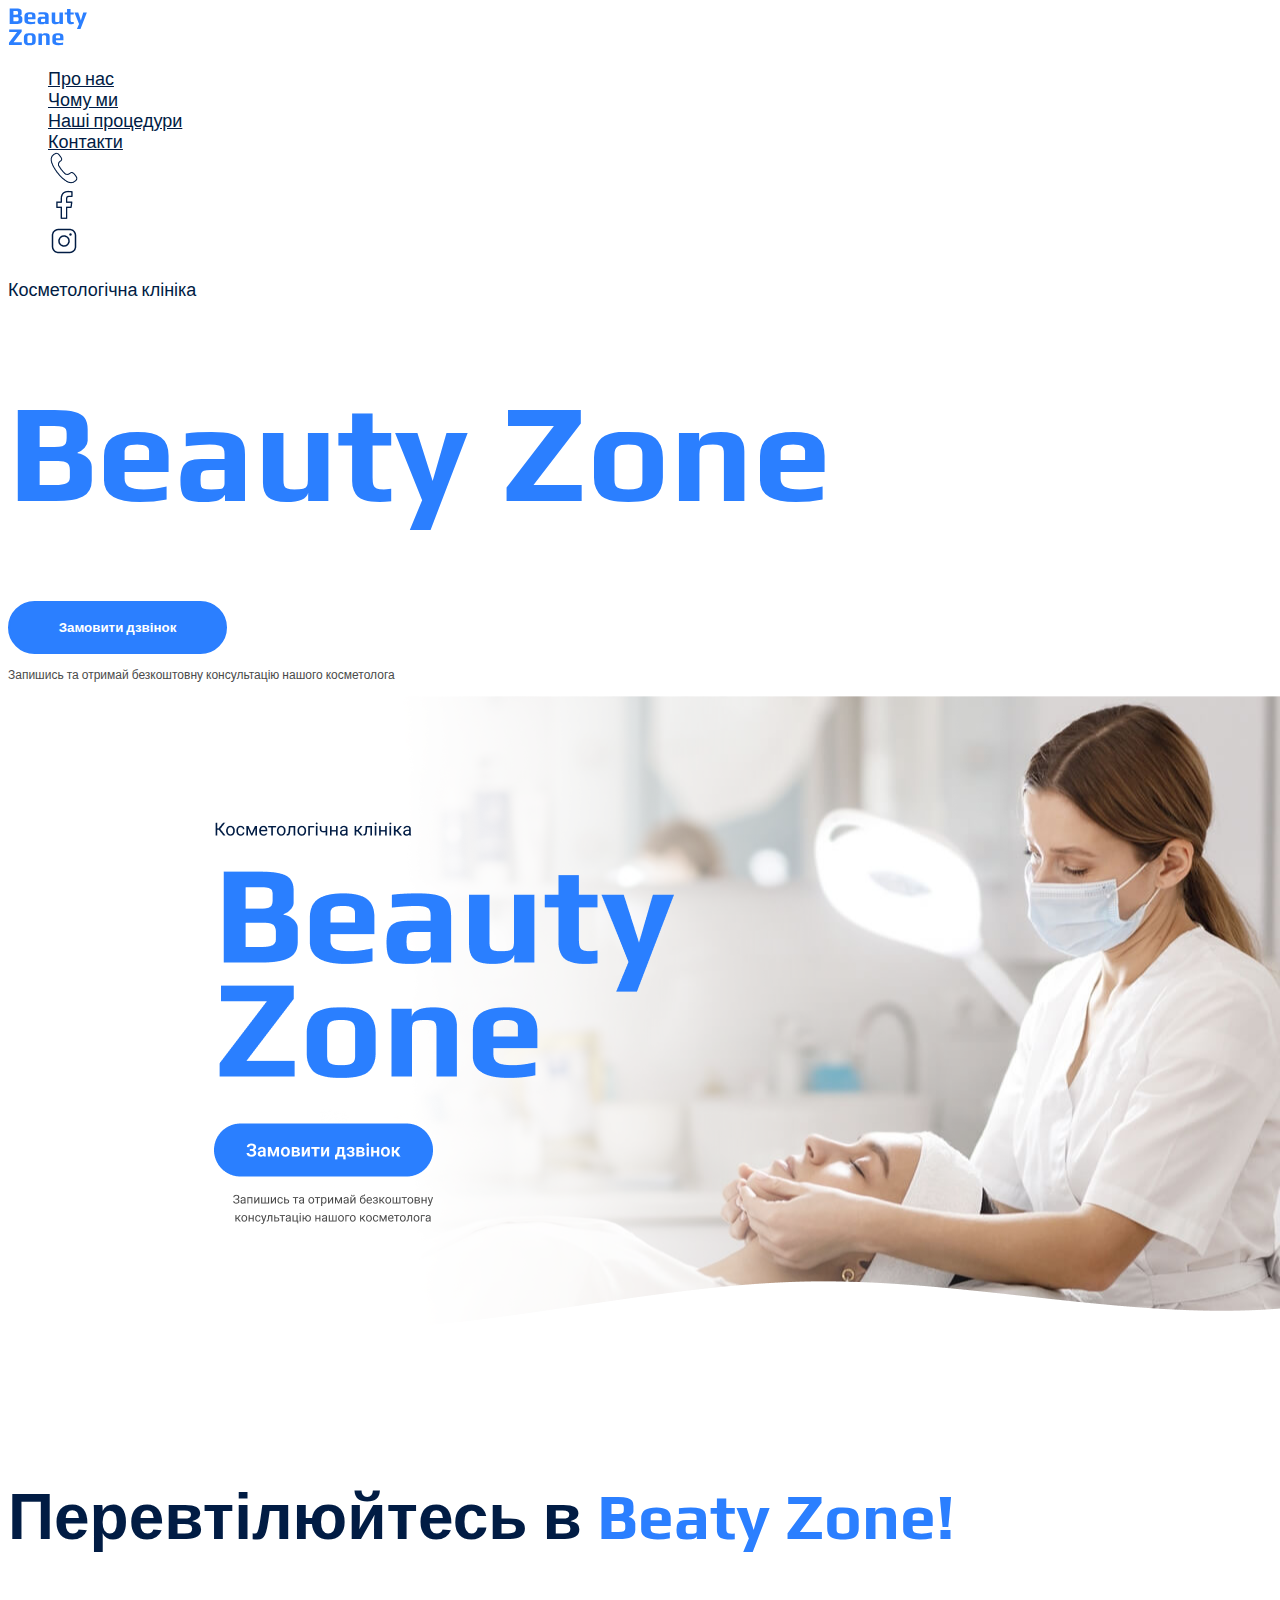
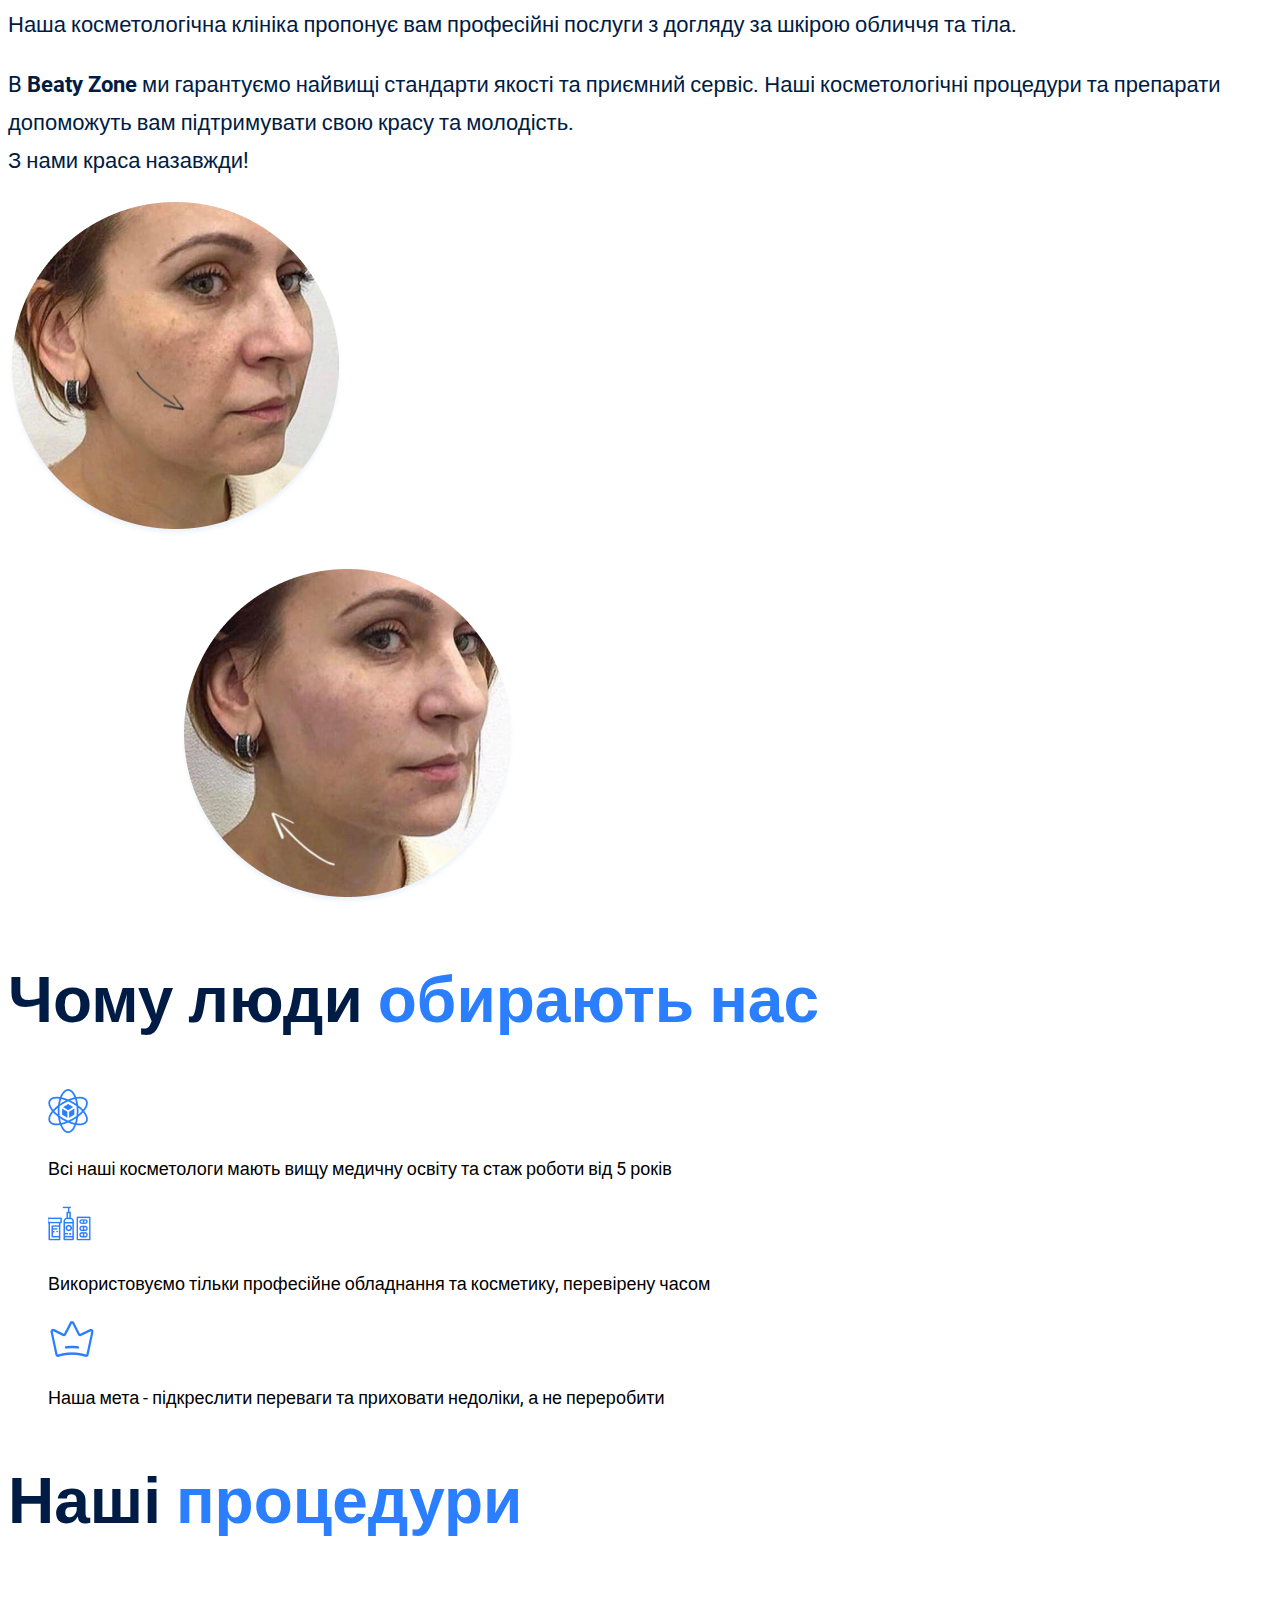
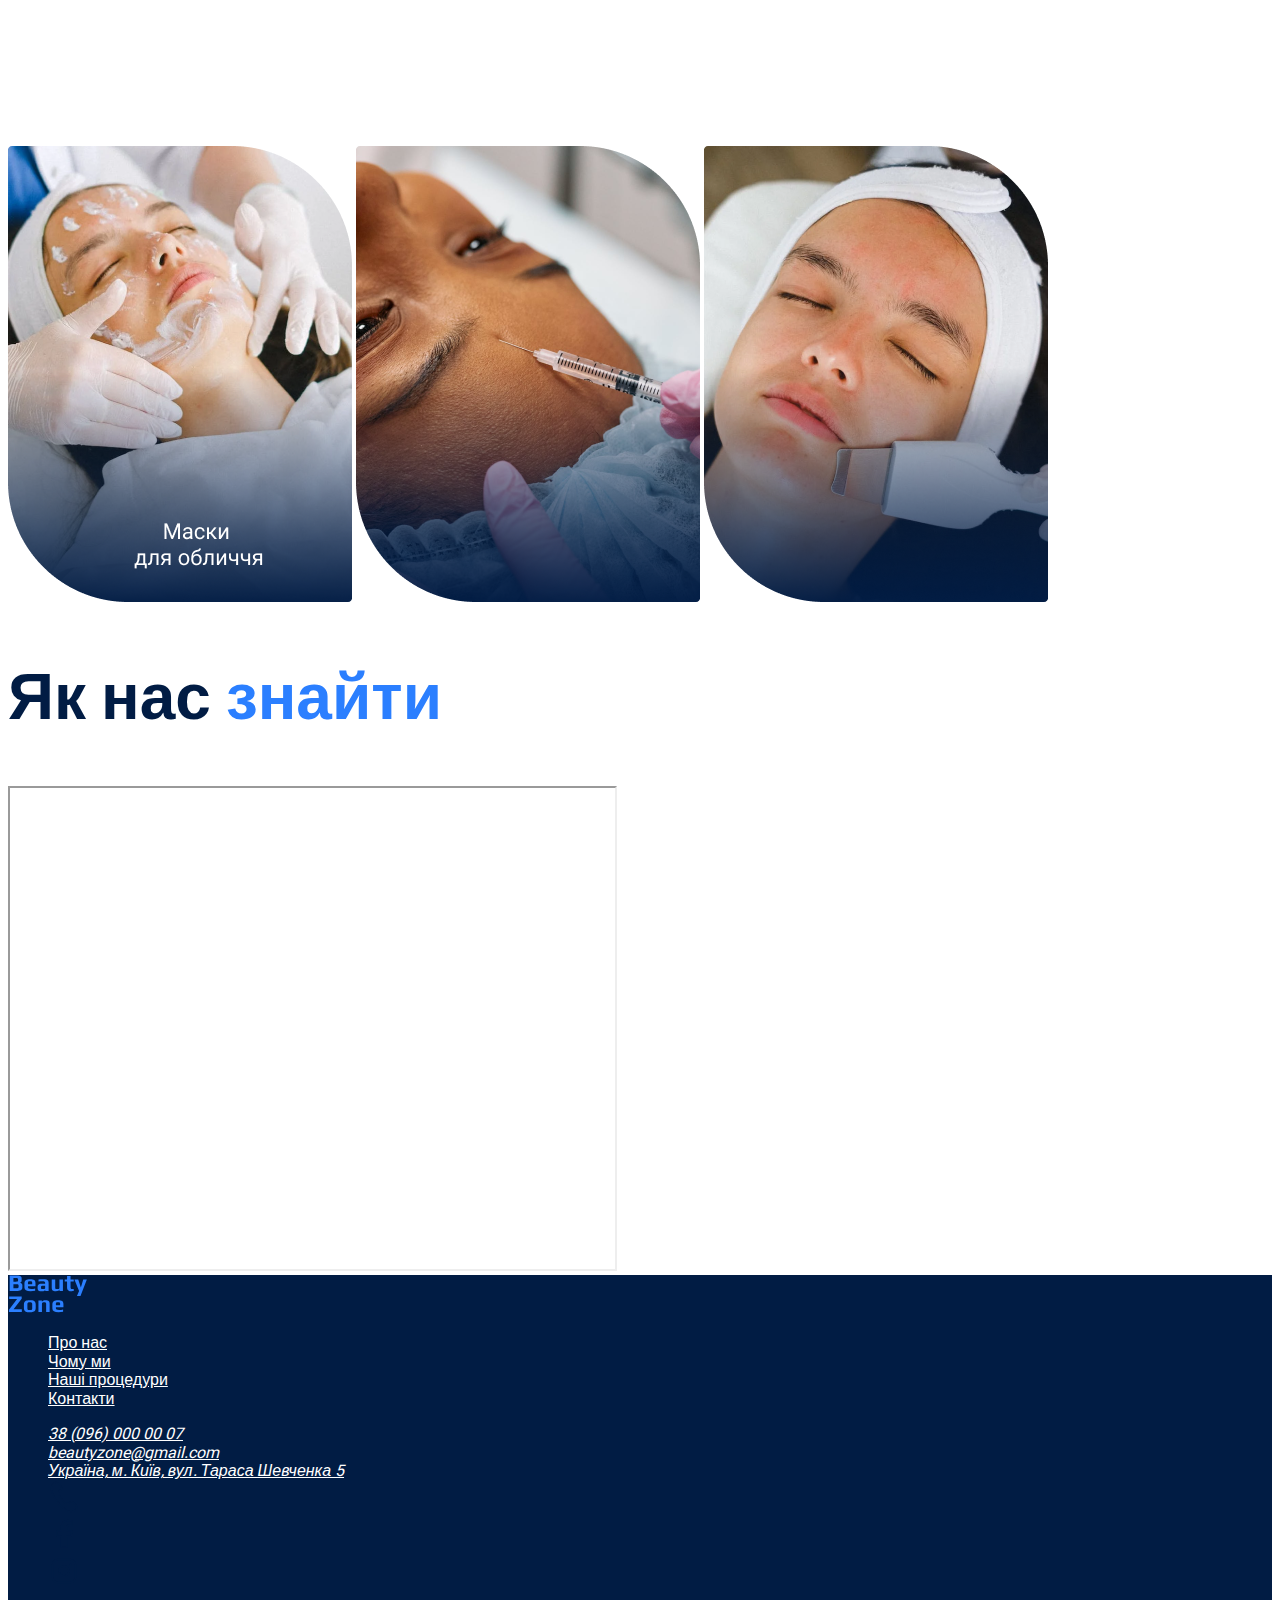
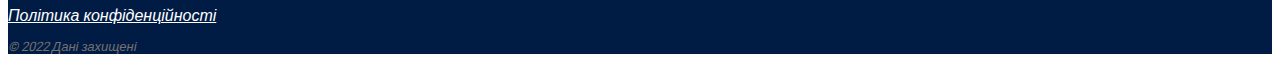
<file: index.html>
<!DOCTYPE html>
<html lang="uk">

<head>
    <meta charset="UTF-8">
    <meta name="viewport" content="width=device-width, initial-scale=1.0">
    <title>Beauty Zone </title>
    <!-- Styles -->
    <link rel="stylesheet" href="./css/style.css">
</head>

<body>
    <header>
        <a href="/index.html.html">
            <img src="./images/logo.svg" alt="Логотип Beauty Zone">
        </a>
        <ul>
            <li><a class="link-heder" href="#kosmetologichna-klinika">Про нас</a></li>
            <li><a class="link-heder" href="#perevagi">Чому ми</a></li>
            <li><a class="link-heder" href="#nashi-proceduri">Наші процедури</a></li>
            <li><a class="link-heder" href="#yak-nas-znajti">Контакти</a></li>
            <li>
                <a href="tel:+380960000007">
                    <img src="./images/telephone-icon.png" alt="Іконка телефону">
                </a>
            </li>
            <li>
                <a href="https://uk-ua.facebook.com/">
                    <img src="./images/facebook-icon.png" alt="Іконка фейсбуку">
                </a>
            </li>
            <li>
                <a href="https://www.instagram.com/">
                    <img src="./images/instagram-icon.png" alt="Іконка Instagram">
                </a>
            </li>
        </ul>
        </nav>
    </header>
    <main>
        <!--section 1-->
        <section id="kosmetologichna-klinika">
            <p>Косметологічна клініка</p>
            <h1 class="main-title">Beauty Zone</h1>
            <button class="button" type="button">Замовити дзвінок</button>
            <p class="record">Запишись та отримай безкоштовну консультацію нашого косметолога</p>
        </section>
         <img src="./images/fon.png" ait="Дівчина робить масаж">
        <!--section 2-->
        <section id="perevtilyujtes-v-spanbeaty-zone">
            <h2 class="perevtilyujtes-v-beaty-zone">Перевтілюйтесь в <span class="main-beauty-zone">Beaty Zone!</span>
            </h2>
            <div class="text">
                <p>Наша косметологічна клініка пропонує вам професійні послуги з догляду за шкірою обличчя та тіла.</p>
                <p>B <span class="beauty-zone">Beaty Zone</span> ми гарантуємо найвищі стандарти якості та приємний
                    сервіс.
                    Наші косметологічні
                    процедури та
                    препарати допоможуть вам підтримувати свою красу та молодість.
                    <br>З нами краса назавжди!
                </p>
            </div>
            <img src="./images/img-face-3.jpg" alt="Зображення дівчини до процедури та після">
        </section>
        <!--section 3-->
        <section id="perevagi">
            <h2 class="choose">Чому люди <span class="main-beauty-zone">обирають нас</span></h2>
            <ul class="choose-us">
                <li>
                    <img src="./images/Vector.png" alt="Лого квітки">
                    <p>Всі наші косметологи мають вищу медичну освіту та стаж роботи від 5 років</p>
                </li>
                <li>
                    <img src="./images/medicinecosmeticsbottletreatment.png" alt="Лого обладнання">
                    <p>Використовуємо тільки професійне обладнання та косметику, перевірену часом</p>
                </li>
                <li>
                    <img src="./images/ph_crown-light.png" alt="Лого корони">
                    <p>Наша мета - підкреслити переваги та
                        приховати недоліки, а не переробити</p>
                </li>
            </ul>
        </section>
        <!--section 4-->
        <section id="nashi-proceduri">
            <h2 class="choose">Наші <span class="main-beauty-zone">процедури</span></h2>
            <ul class="procedures">
                <li>
                    <article>
                        <h3>Маски для обличчя</h3>
                    </article>
                </li>
                <li>
                    <article>
                        <h3>Ін'єкції для обличчя</h3>
                    </article>
                </li>
                <li>
                    <article>
                        <h3>Чистки обличчя</h3>
                    </article>
                </li>
            </ul>
        </section>
          <img src="./images/procedure-1.png" alt="Маски для обличчя">
            <img src="./images/procedure-2.png" alt="Ін'єкції для обличчя">
            <img src="./images/procedure-3.png" alt="Чистки обличчя">
        <!--section 5-->
        <section id="yak-nas-znajti">
            <h2 class="choose">Як нас <span class="main-beauty-zone">знайти</span></h2>
            <iframe
                src="https://www.google.com/maps/embed?pb=!1m18!1m12!1m3!1d2537.476474136308!2d30.775235599999995!3d50.506700699999996!2m3!1f0!2f0!3f0!3m2!1i1024!2i768!4f13.1!3m3!1m2!1s0x40d4d97de411b701%3A0x48116b28f7f00d94!2z0YPQuy4g0KLQsNGA0LDRgdCwINCo0LXQstGH0LXQvdC60L4sIDUsINCR0YDQvtCy0LDRgNGLLCDQmtC40LXQstGB0LrQsNGPINC-0LHQu9Cw0YHRgtGMLCAwNzQwMA!5e0!3m2!1sru!2sua!4v1716113694605!5m2!1sru!2sua"
                width="605" height="481" allowfullscreen="" loading="lazy"
                referrerpolicy="no-referrer-when-downgrade"></iframe>
        </section>
    </main>
    <footer>
        <nav>
            <a href="/index.html.html">
                <img src="./images/logo.svg" alt="Логотип Beauty Zone">
            </a>
            <ul>
                <li><a class="link-footer" href="#kosmetologichna-klinika">Про нас</a></li>
                <li><a class="link-footer" href="#perevagi">Чому ми</a></li>
                <li><a class="link-footer" href="#nashi-proceduri">Наші процедури</a></li>
                <li><a class="link-footer" href="#yak-nas-znajti">Контакти</a></li>
            </ul>
        </nav>
        <address>
            <ul>
                <li><a class="link-footer" href="tel:+380960000007">38 (096) 000 00 07</a></li>
                <li><a class="link-footer" href="mailto:beautyzone@gmail.com">beautyzone@gmail.com</a></li>
                <li><a class="link-footer" href="https://maps.app.goo.gl/FPqo3q5nQ4taZQkY9" target="_blank">Україна, м.
                        Київ, вул. Тараса
                        Шевченка 5</a>
                </li>
                <li>
                    <a href="tel:+380960000007">
                        <img src="./images/telephone-icon.png" alt="Іконка телефону">
                    </a>
                </li>
                <li>
                    <a href="https://uk-ua.facebook.com/">
                        <img src="./images/facebook-icon.png" alt="Іконка фейсбуку">
                    </a>
                </li>
                <li>
                    <a href="https://www.instagram.com/">
                        <img src="./images/instagram-icon.png" alt="Іконка Instagram">
                    </a>
                </li>
            </ul>
            <a class="link-footer" href="#" target="_blank">Політика конфіденційності</a>
            <p class="date"> &copy; 2022 Дані захищені</p>
        </address>

    </footer>
</body>

</html>
</file>
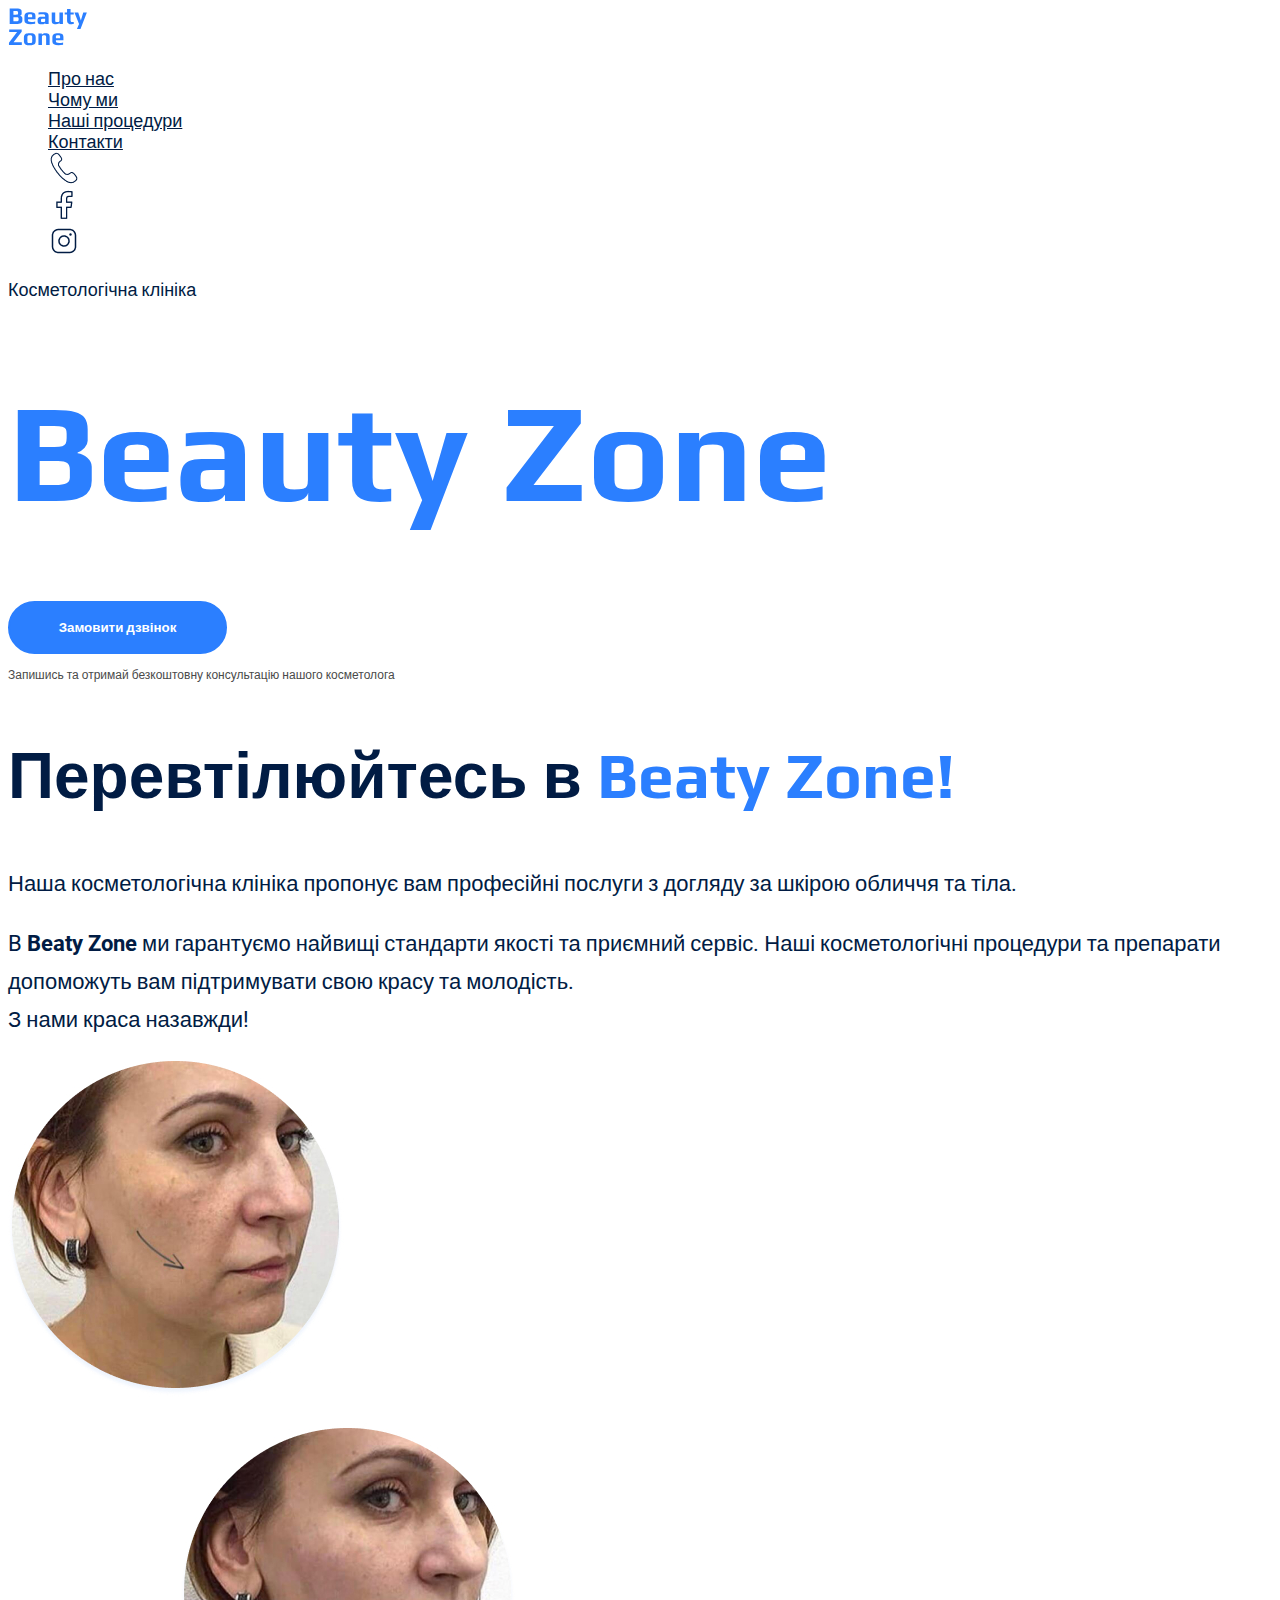
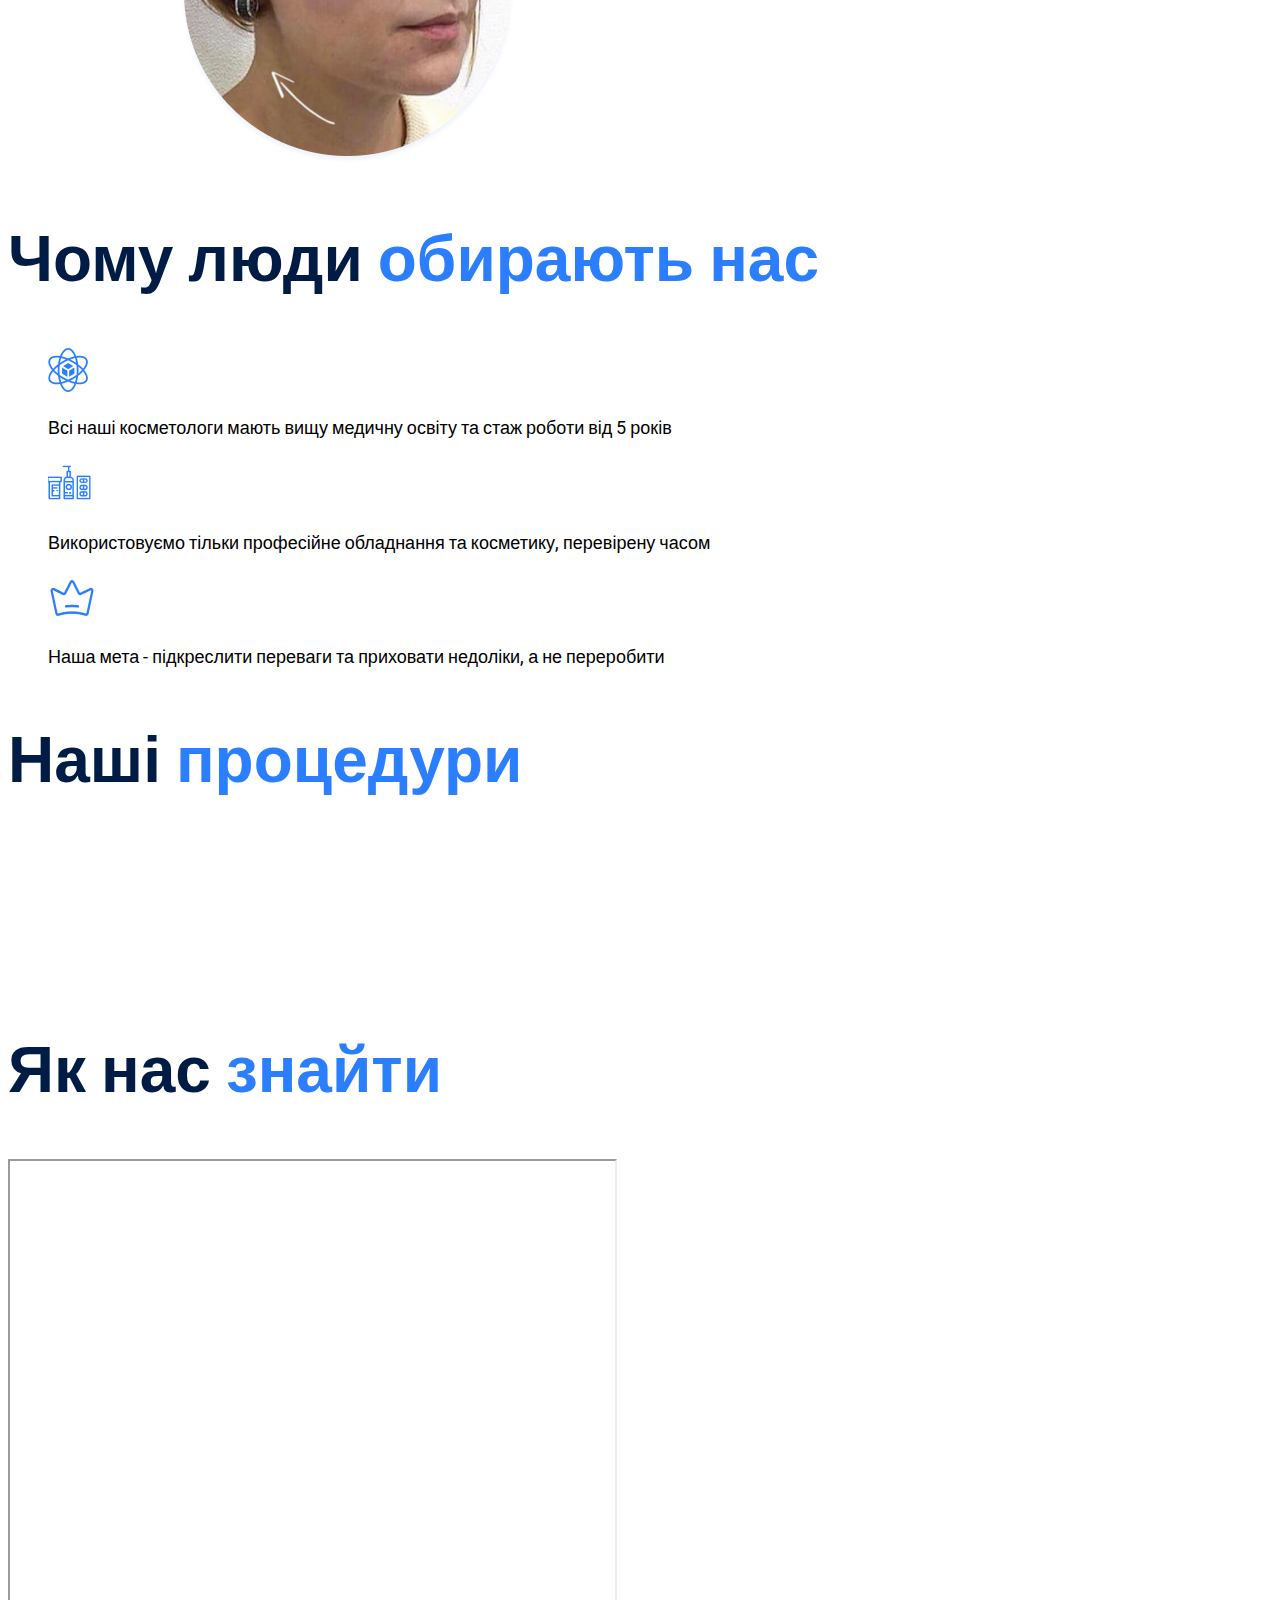
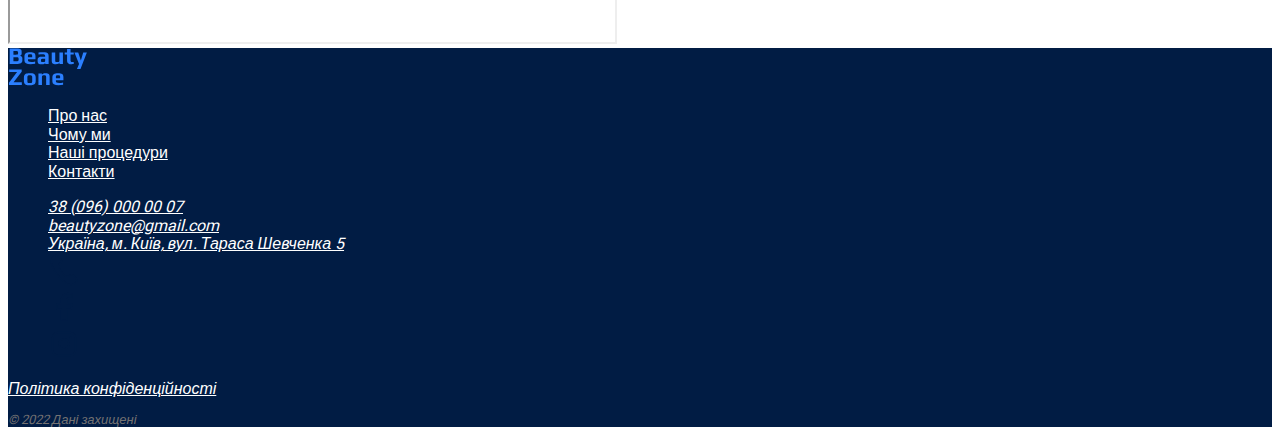
<file: index.html.html>
<!DOCTYPE html>
<html lang="uk">

<head>
    <meta charset="UTF-8">
    <meta name="viewport" content="width=device-width, initial-scale=1.0">
    <title>Beauty Zone </title>
    <!-- Styles -->
    <link rel="stylesheet" href="./css/style.css">
</head>

<body>
    <header>
        <a href="/index.html.html">
            <img src="./images/logo.svg" alt="Логотип Beauty Zone">
        </a>
        <ul>
            <li><a class="link-heder" href="#kosmetologichna-klinika">Про нас</a></li>
            <li><a class="link-heder" href="#perevagi">Чому ми</a></li>
            <li><a class="link-heder" href="#nashi-proceduri">Наші процедури</a></li>
            <li><a class="link-heder" href="#yak-nas-znajti">Контакти</a></li>
            <li>
                <a href="tel:+380960000007">
                    <img src="./images/telephone-icon.png" alt="Іконка телефону">
                </a>
            </li>
            <li>
                <a href="https://uk-ua.facebook.com/">
                    <img src="./images/facebook-icon.png" alt="Іконка фейсбуку">
                </a>
            </li>
            <li>
                <a href="https://www.instagram.com/">
                    <img src="./images/instagram-icon.png" alt="Іконка Instagram">
                </a>
            </li>
        </ul>
        </nav>
    </header>
    <main>
        <!--section 1-->
        <section id="kosmetologichna-klinika">
            <p>Косметологічна клініка</p>
            <h1 class="main-title">Beauty Zone</h1>
            <button class="button" type="button">Замовити дзвінок</button>
            <p class="record">Запишись та отримай безкоштовну консультацію нашого косметолога</p>
        </section>
        <!--section 2-->
        <section id="perevtilyujtes-v-spanbeaty-zone">
            <h2 class="perevtilyujtes-v-beaty-zone">Перевтілюйтесь в <span class="main-beauty-zone">Beaty Zone!</span>
            </h2>
            <div class="text">
                <p>Наша косметологічна клініка пропонує вам професійні послуги з догляду за шкірою обличчя та тіла.</p>
                <p>B <span class="beauty-zone">Beaty Zone</span> ми гарантуємо найвищі стандарти якості та приємний
                    сервіс.
                    Наші косметологічні
                    процедури та
                    препарати допоможуть вам підтримувати свою красу та молодість.
                    <br>З нами краса назавжди!
                </p>
            </div>
            <img src="./images/img-face-3.jpg" alt="Зображення дівчини до процедури та після">
        </section>
        <!--section 3-->
        <section id="perevagi">
            <h2 class="choose">Чому люди <span class="main-beauty-zone">обирають нас</span></h2>
            <ul class="choose-us">
                <li>
                    <img src="./images/Vector.png" alt="Лого квітки">
                    <p>Всі наші косметологи мають вищу медичну освіту та стаж роботи від 5 років</p>
                </li>
                <li>
                    <img src="./images/medicinecosmeticsbottletreatment.png" alt="Лого обладнання">
                    <p>Використовуємо тільки професійне обладнання та косметику, перевірену часом</p>
                </li>
                <li>
                    <img src="./images/ph_crown-light.png" alt="Лого корони">
                    <p>Наша мета - підкреслити переваги та
                        приховати недоліки, а не переробити</p>
                </li>
            </ul>
        </section>
        <!--section 4-->
        <section id="nashi-proceduri">
            <h2 class="choose">Наші <span class="main-beauty-zone">процедури</span></h2>
            <ul class="procedures">
                <li>
                    <article>
                        <h3>Маски для обличчя</h3>
                    </article>
                </li>
                <li>
                    <article>
                        <h3>Ін'єкції для обличчя</h3>
                    </article>
                </li>
                <li>
                    <article>
                        <h3>Чистки обличчя</h3>
                    </article>
                </li>
            </ul>
        </section>
        <!--section 5-->
        <section id="yak-nas-znajti">
            <h2 class="choose">Як нас <span class="main-beauty-zone">знайти</span></h2>
            <iframe
                src="https://www.google.com/maps/embed?pb=!1m18!1m12!1m3!1d2537.476474136308!2d30.775235599999995!3d50.506700699999996!2m3!1f0!2f0!3f0!3m2!1i1024!2i768!4f13.1!3m3!1m2!1s0x40d4d97de411b701%3A0x48116b28f7f00d94!2z0YPQuy4g0KLQsNGA0LDRgdCwINCo0LXQstGH0LXQvdC60L4sIDUsINCR0YDQvtCy0LDRgNGLLCDQmtC40LXQstGB0LrQsNGPINC-0LHQu9Cw0YHRgtGMLCAwNzQwMA!5e0!3m2!1sru!2sua!4v1716113694605!5m2!1sru!2sua"
                width="605" height="481" allowfullscreen="" loading="lazy"
                referrerpolicy="no-referrer-when-downgrade"></iframe>
        </section>
    </main>
    <footer>
        <nav>
            <a href="/index.html.html">
                <img src="./images/logo.svg" alt="Логотип Beauty Zone">
            </a>
            <ul>
                <li><a class="link-footer" href="#kosmetologichna-klinika">Про нас</a></li>
                <li><a class="link-footer" href="#perevagi">Чому ми</a></li>
                <li><a class="link-footer" href="#nashi-proceduri">Наші процедури</a></li>
                <li><a class="link-footer" href="#yak-nas-znajti">Контакти</a></li>
            </ul>
        </nav>
        <address>
            <ul>
                <li><a class="link-footer" href="tel:+380960000007">38 (096) 000 00 07</a></li>
                <li><a class="link-footer" href="mailto:beautyzone@gmail.com">beautyzone@gmail.com</a></li>
                <li><a class="link-footer" href="https://maps.app.goo.gl/FPqo3q5nQ4taZQkY9" target="_blank">Україна, м.
                        Київ, вул. Тараса
                        Шевченка 5</a>
                </li>
                <li>
                    <a href="tel:+380960000007">
                        <img src="./images/telephone-icon.png" alt="Іконка телефону">
                    </a>
                </li>
                <li>
                    <a href="https://uk-ua.facebook.com/">
                        <img src="./images/facebook-icon.png" alt="Іконка фейсбуку">
                    </a>
                </li>
                <li>
                    <a href="https://www.instagram.com/">
                        <img src="./images/instagram-icon.png" alt="Іконка Instagram">
                    </a>
                </li>
            </ul>
            <a class="link-footer" href="#" target="_blank">Політика конфіденційності</a>
            <p class="date"> &copy; 2022 Дані захищені</p>
        </address>

    </footer>
</body>

</html>
</file>
<file: css/style.css>
@font-face {
    font-display: swap;
    font-family: 'Roboto';
    font-style: normal;
    font-weight: 400;
    src: url('../fonts/roboto-v30-latin-regular.woff2') format('woff2'),
        url('../fonts/roboto-v30-latin-regular.ttf') format('truetype');
}

@font-face {
    font-display: swap;
    font-family: 'Roboto';
    font-style: normal;
    font-weight: 700;
    src: url('../fonts/roboto-v30-latin-700.woff2') format('woff2'),
        url('../fonts/roboto-v30-latin-700.ttf') format('truetype');
}

@font-face {
    font-display: swap;
    font-family: 'Play';
    font-style: normal;
    font-weight: 400;
    src: url('../fonts/play-v19-latin-regular.woff2') format('woff2'),
        url('../fonts/play-v19-latin-regular.ttf') format('truetype');
}

@font-face {
    font-display: swap;
    font-family: 'Play';
    font-style: normal;
    font-weight: 700;
    src: url('../fonts/play-v19-latin-700.woff2') format('woff2'),
        url('../fonts/play-v19-latin-700.ttf') format('truetype');
}

:root {
    --color-main: #011C44;
    --color-link: #2B7FFF;
    --color-buttom: #FFFFFF;
    --color-record: #4A4A4A;
    --color-choose: #000000;
    --color-date: #747272;
}

/*Main*/

body {
    color: var(--color-main);
    font-weight: 400;
    font-family: 'Roboto', sans-serif;
    font-size: 18px;
    line-height: 21.09px;
}

.link-heder {
    color: var(--color-main);
}

.link-heder:hover {
    color: var(--color-link);
    font-family: 'Roboto', sans-serif;
    font-weight: 700;
}


ul {
    list-style-type: none;
}

/*kosmetologichna-klinika*/
.main-title {
    color: var(--color-link);
    font-family: 'Play', sans-serif;
    font-size: 140px;
    font-weight: 700;
    line-height: 114px;
}

.button {
    color: var(--color-buttom);
    background-color: var(--color-link);
    border: 2px solid var(--color-link);
    width: 219px;
    height: 53px;
    padding: 16px 32px 16px 32px;
    gap: 10px;
    border-radius: 32px;
    font-weight: 600;
    font-family: 'Roboto', sans-serif;

}

.button:hover {
    color: var(--color-main);
    background-color: transparent;
}

.record {
    color: var(--color-record);
    font-family: 'Roboto', sans-serif;
    font-size: 12px;
    font-weight: 400;
    line-height: 18px;
}

/*perevtilyujtes-v-spanbeaty-zone*/
.main-beauty-zone {
    color: var(--color-link);
}

.perevtilyujtes-v-beaty-zone {
    font-family: 'Play', sans-serif;
    font-size: 64px;
    font-weight: 700;
    line-height: 74.05px;
}

.beauty-zone {
    font-family: 'Roboto', sans-serif;
    font-size: 22px;
    font-weight: 600;
    line-height: 38px;
}

.text {
    font-family: 'Roboto', sans-serif;
    font-size: 22px;
    font-weight: 400;
    line-height: 38px;
}

/*perevagi*/

.choose-us {
    color: var(--color-choose);
    font-family: 'Roboto', sans-serif;
    font-size: 18px;
    font-weight: 400;
    line-height: 24px;
}

.choose {
    font-family: 'Play', sans-serif;
    font-size: 64px;
    font-weight: 700;
    line-height: 74.05px;
}

.procedures {
    color: var(--color-buttom);
    font-family: 'Roboto', sans-serif;
    font-size: 22px;
    font-weight: 400;
    line-height: 26px;
}

/*footer*/
footer {
    font-family: 'Roboto', sans-serif;
    font-size: 16px;
    font-weight: 400;
    line-height: 18.75px;
    background-color: var(--color-main);
}

.link-footer {
    color: var(--color-buttom);
}

.date {
    color: var(--color-date);
    font-family: 'Roboto', sans-serif;
    font-size: 13px;
    font-weight: 400;
    line-height: 15.23px;
}
</file>
